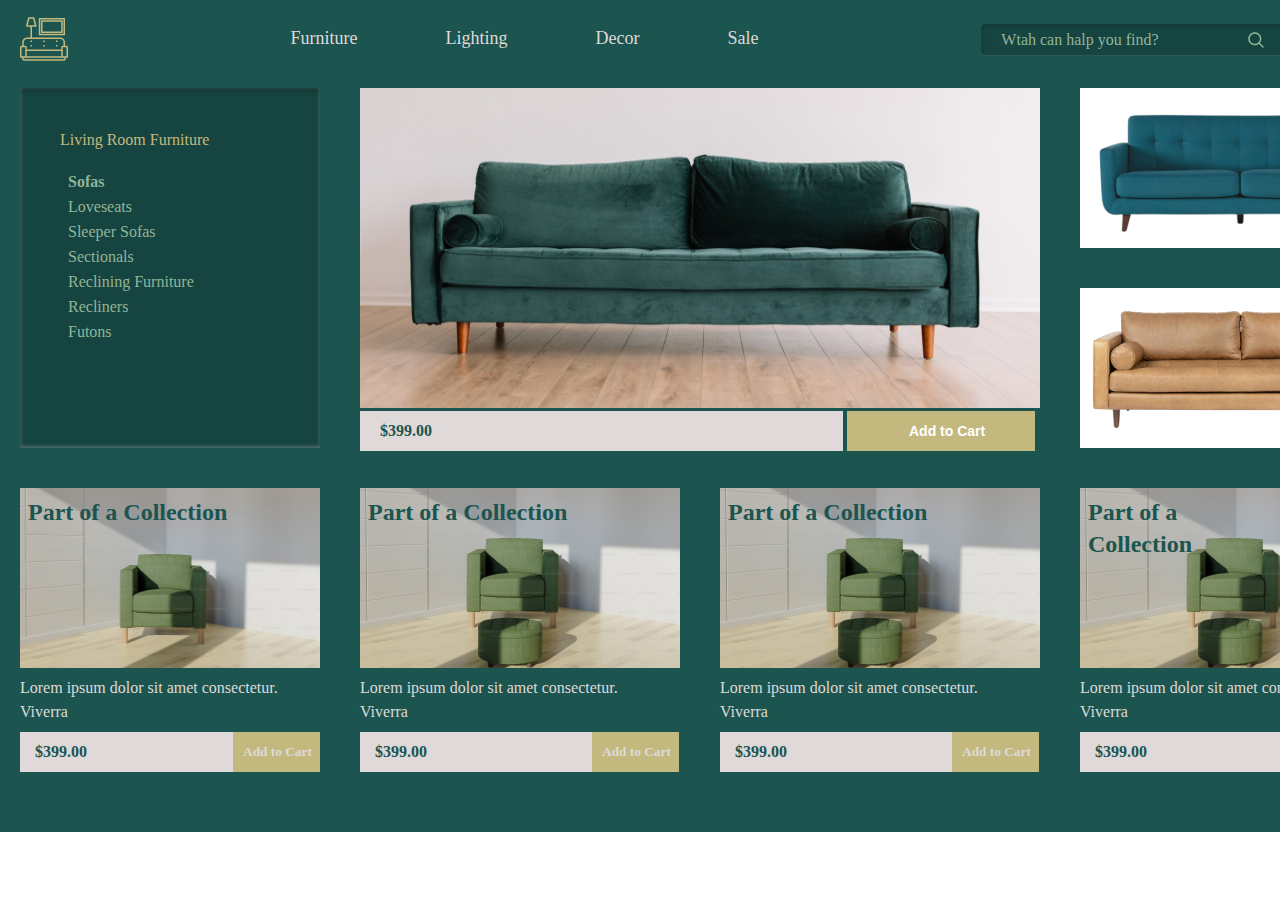
<file: index.html>
<!DOCTYPE html>
<html lang="en">

<head>
    <meta charset="UTF-8">
    <meta name="viewport" content="width=device-width, initial-scale=1.0">
    <title>Document</title>
    <link rel="stylesheet" href="css/reset.css">
    <link rel="stylesheet" href="css/style.css">
    <link rel="stylesheet" href="css/variable.css">
</head>

<body>
    <div class="grid_container">
        <!-- header -->
        <header>
            <a href="index.html">
                <img src="img/mainicon.png" alt="">
            </a>
            <!-- nav -->
            <nav>

                <ul class="first_ul">

                    <li class="li">
                        <a href="" class="li1 li">Furniture</a>
                    </li>

                    <li class="li">
                        <a href="" class="li3 li">Lighting</a>
                    </li>

                    <li class="li">
                        <a href="" class="li3  li">Decor</a>
                    </li>

                    <li class="li">
                        <a href="" class="li4  li"> Sale</a>
                    </li>

                </ul>

            </nav>

            <div class="header_div">
                <p class="p1">
                    Wtah can halp you find?
                </p>

                <img src="img/search.png" alt="">
            </div>

            <img src="img/man.png" alt="" class="imgman">
            <img src="img/ion_cart.png" alt="" class="img_icon">
        </header>

        <!-- article -->
        <article class="article1">

            <h3>
                Living Room Furniture
            </h3>

            <ul class="ul">

                <li>
                    <a href="" class="ART_li">Sofas</a>
                </li>

                <li>
                    <a href="" class="art_li">Loveseats</a>
                </li>

                <li>
                    <a href="" class="art_li">Sleeper Sofas</a>
                </li>

                <li>
                    <a href="" class="art_li">Sectionals</a>
                </li>

                <li>
                    <a href="" class="art_li"> Reclining Furniture</a>
                </li>

                <li>
                    <a href="" class="art_li">Recliners</a>
                </li>

                <li>
                    <a href="" class="art_li">Futons</a>
                </li>

            </ul>

        </article>

        <div class="div1">

            <img src="img/green.png" alt="" class="green_sofa">

            <p class="div1_p">
                $399.00
            </p>

            <button class="div1_button">
                Add to Cart
            </button>
        </div>

        <div class="div2">
            <img src="img/blue.png" alt="">
        </div>

        <div class="div3">
            <img src="img/yellow.png" alt="">
        </div>

        <!-- CARDS -->
        <!-- div1 -->
        <div class="card_div prise1">
            <figure class="">

                <img src="img/green1.png" alt="" class="card_img">

                <figcaption class="prise1p">
                    Part of a Collection
                </figcaption>

            </figure>

            <article class="cardp">
                Lorem ipsum dolor sit amet consectetur. Viverra
            </article>

            <div class="card_div2">

                <p class="cardp2">
                    $399.00
                </p>

                <button class="card_button">
                    Add to Cart
                </button>

            </div>
        </div>

        <!-- div2 -->
        <div class="prise2">
            <figure class="card">
                <img src="img/green2.png" alt="" class="card_img1">

                <figcaption class="prise2p">
                    Part of a Collection
                </figcaption>
            </figure>

            <article class="card_p2">
                Lorem ipsum dolor sit amet consectetur. <br> Viverra
            </article>

            <div class="card_div3">

                <p class="div_p3">
                    $399.00
                </p>

                <button class="card_button2">
                    Add to Cart
                </button>

            </div>
        </div>



        <!-- div3 -->
        <div class="prise3 card">
            <figure class="prise3 card">
                <img src="img/green2.png" alt="" class="card_img1">

                <figcaption class="prise2p">
                    Part of a Collection
                </figcaption>
            </figure>

            <article class="card_p2">
                Lorem ipsum dolor sit amet consectetur. <br> Viverra
            </article>

            <div class="card_div3">

                <p class="div_p3">
                    $399.00
                </p>

                <button class="card_button2">
                    Add to Cart
                </button>

            </div>
        </div>
        <!-- div4 -->

        <div>
            <figure class="prise3 card">
                <img src="img/green2.png" alt="" class="card_img1">

                <figcaption class="prise2p">
                    Part of a Collection
                </figcaption>
            </figure>

            <article class="card_p2">
                Lorem ipsum dolor sit amet consectetur. <br> Viverra
            </article>

            <div class="card_div3">

                <p class="div_p3">
                    $399.00
                </p>

                <button class="card_button2">
                    Add to Cart
                </button>

            </div>
        </div>




</body>

</html>
</file>
<file: css/style.css>
.grid_container {
    max-width: 1440px;
    margin: auto;
    gap: 40px;
    height: 832px;
    background-color: var(--default-color);
    display: grid;
    grid-template-columns: repeat(4, 320px);
    grid-template-rows: 48px 160px 160px 284px;
    grid-template-areas:
        "header header header header"
        "article div1 div1 div2"
        "article div1 div1 div3"
        "prise1 prise2 prise3 prise4"
    ;
}

/* header */
header {
    margin-top: 32px;
    margin-left: 20px;
    background-color: var(--default-color);
    display: flex;
    width: 1400px;
    justify-content: center;
    align-items: center;
    grid-area: header;
}

.img_icon {
    padding: 4px;
    border-radius: 4px;
    background: rgba(0, 0, 0, 0.20);
    box-shadow: 0px 2px 4px -2px rgba(223, 217, 217, 0.40) inset, 0px 2px 4px 0px rgba(0, 0, 0, 0.20);
}

/* nav */
nav {
    margin-inline: 214px;
    gap: 84px;
    display: flex;
    width: 485px;
    height: 22px;
    justify-content: center;
    align-items: flex-start;
    flex-shrink: 0;
    display: flex;
}

.li {
    display: inline-block;
    color: #DFD9D9;
    font-family: Inter;
    font-size: 18px;
    height: 22px;
}

.li1{
    margin-right: 84px;
}

.li2 {
    margin-inline: 84px;
}

.li3 {
    margin-right: 84px;
}

.p1 {}

.header_div {
    color: #91B599;
    display: flex;
    width: 315px;
    height: 32px;
    padding: 8px 20px 7px 20px;
    justify-content: center;
    align-items: flex-start;
    gap: 89px;
    border-radius: 4px;
    background: rgba(0, 0, 0, 0.20);
    box-shadow: 1.52px 3px 3px -0.8px rgba(0, 0, 0, 0.20) inset, 0px -0.3px 1px 0px rgba(223, 217, 217, 0.40) inset;
}

.imgman {
    margin-inline: 32px;
}


/* article */
.article1 {
    margin-left: 20px;
    background: rgba(0, 0, 0, 0.20);
    box-shadow: 0px 4px 4px 0px rgba(0, 0, 0, 0.20) inset, 0px -1px 4px 0px rgba(223, 217, 217, 0.40) inset;
    grid-area: article;

}

h3 {
    border-bottom: #91B599;
    margin-top: 38px;
    margin-left: 40px;
    color: #C3B97F;
    font-family: Inter;
    font-weight: 400;
    line-height: 27px;

}

.ul {
    margin-top: 16px;
}

.ART_li {
    color: #91B599;
    margin-left: 48px;
    font-family: Inter;
    font-weight: 700;
    line-height: 25px;
}

.art_li {
    margin-top: 5px;
    margin-left: 48px;
    color: #91B599;
    font-family: Inter;
    font-weight: 400;
    line-height: 25px;
}



.green_sofa {
    width: 680px;
    height: 320px;
    flex-shrink: 0;
}

.div1 {
    grid-area: div1;
}

.div1_p {
    background: #DFD9D9;
    padding: 8px 411px 8px 20px;
    display: inline-block;
    color: #1C5550;
    font-family: Inter;
    font-size: 16px;
    font-style: normal;
    font-weight: 700;
    line-height: 24px;
}

.div1_button {
    border: none;
    color: white;
    display: inline-block color;
    font-size: 14px;
    font-style: normal;
    font-weight: 700;
    line-height: 22px;
    background: #C3B97F;
    padding: 9px 50px 9px 62px;
}

.div2 {
    background-color: white;
    grid-area: div2;
}

.div3 {
    background-color: white;
    grid-area: div3;
}

/* CARDS */

.card_div {
    margin-left: 20px;
}

.prise1 {
    grid-area: prise1;

}


.card_img {
    width: 300px;
    height: 180px;
    position: absolute;
}

.card_img1 {
    width: 320px;
    height: 180px;
    position: absolute;
}

.prise1p {
    margin-top: 8px;
    margin-left: 8px;
    position: absolute;
    color: #1C5550;
    font-family: Inter;
    font-size: 24px;
    font-style: normal;
    font-weight: 700;
    line-height: 32px;
    /* 133.333% */
}

.cardp {
    margin-top: 188px;
    color: #DFD9D9;
    font-family: Inter;
    font-size: 16px;
    font-style: normal;
    font-weight: 400;
    line-height: 24px;
}



.cardp2 {
    display: inline-block;
    color: #1C5550;
    font-family: Inter;
    font-size: 16px;
    font-style: normal;
    font-weight: 700;

}

.card_div2 {
    margin-top: 244px;
    background: #DFD9D9;
    display: inline-flex;
    padding-left: 0px;
    justify-content: flex-end;
    align-items: center;
    gap: 146px;
    padding-left: 15px;
    margin-top: 8px;
}

.card_button {
    display: flex;
    height: 40px;
    padding: 9px 8px 9px 10px;
    justify-content: center;
    align-items: center;
    background: #C3B97F;
    color: #DFD9D9;
    font-family: Inter;
    font-style: normal;
    font-weight: 700;
    border: none;
}


/* CARD2 */
.prise2 {
    grid-area: prise2;
}

.prise2p{
    margin-top: 8px;
    margin-left: 8px;
    position: absolute;
    color: #1C5550;
    font-family: Inter;
    font-size: 24px;
    font-style: normal;
    font-weight: 700;
    line-height: 32px;
    /* 133.333% */
}

.card_p2{
    display: inline-block;
    color: #DFD9D9;
    font-family: Inter;
    font-size: 16px;
    font-style: normal;
    font-weight: 400;
    line-height: 24px; /* 150% */
    margin-top: 188px;
}

.card_div3{
    margin-top: 244px;
    background: #DFD9D9;
    display: inline-flex;
    padding-left: 0px;
    justify-content: flex-end;
    align-items: center;
    gap: 165px;
    padding-left: 15px;
    margin-top: 8px;
}

.div_p3{
    display: inline-block;
    color: #1C5550;
    font-family: Inter;
    font-size: 16px;
    font-style: normal;
    font-weight: 700;
}

.card_button2{
    display: flex;
    height: 40px;
    padding: 9px 8px 9px 10px;
    justify-content: center;
    align-items: center;
    background: #C3B97F;
    color: #DFD9D9;
    font-family: Inter;
    font-style: normal;
    font-weight: 700;
    border: none;
}

/* card3 */
.prise3 {
    grid-area: prise3;
}



/* card4 */
.prise4 {
    grid-area: prise4;
}
</file>
<file: css/variable.css>
:root{
   --default-color: #1C5550;
}
</file>
